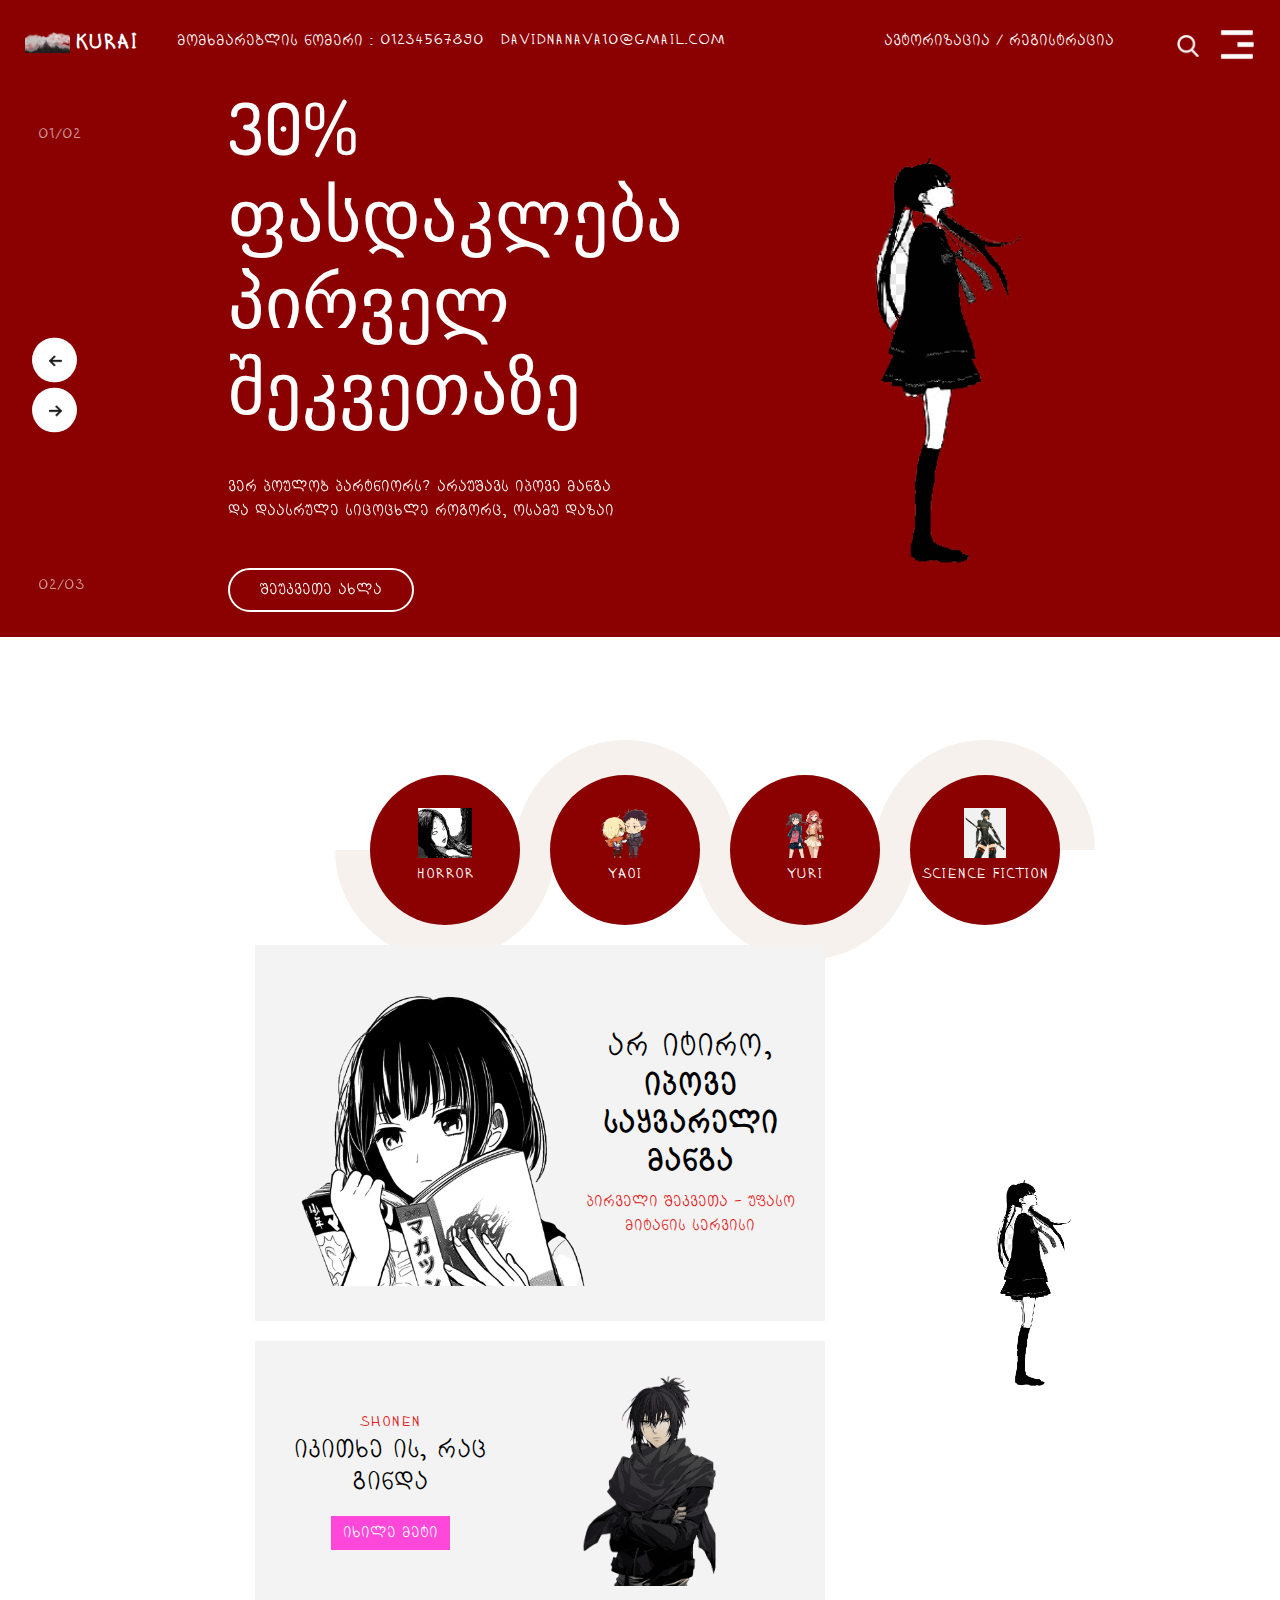
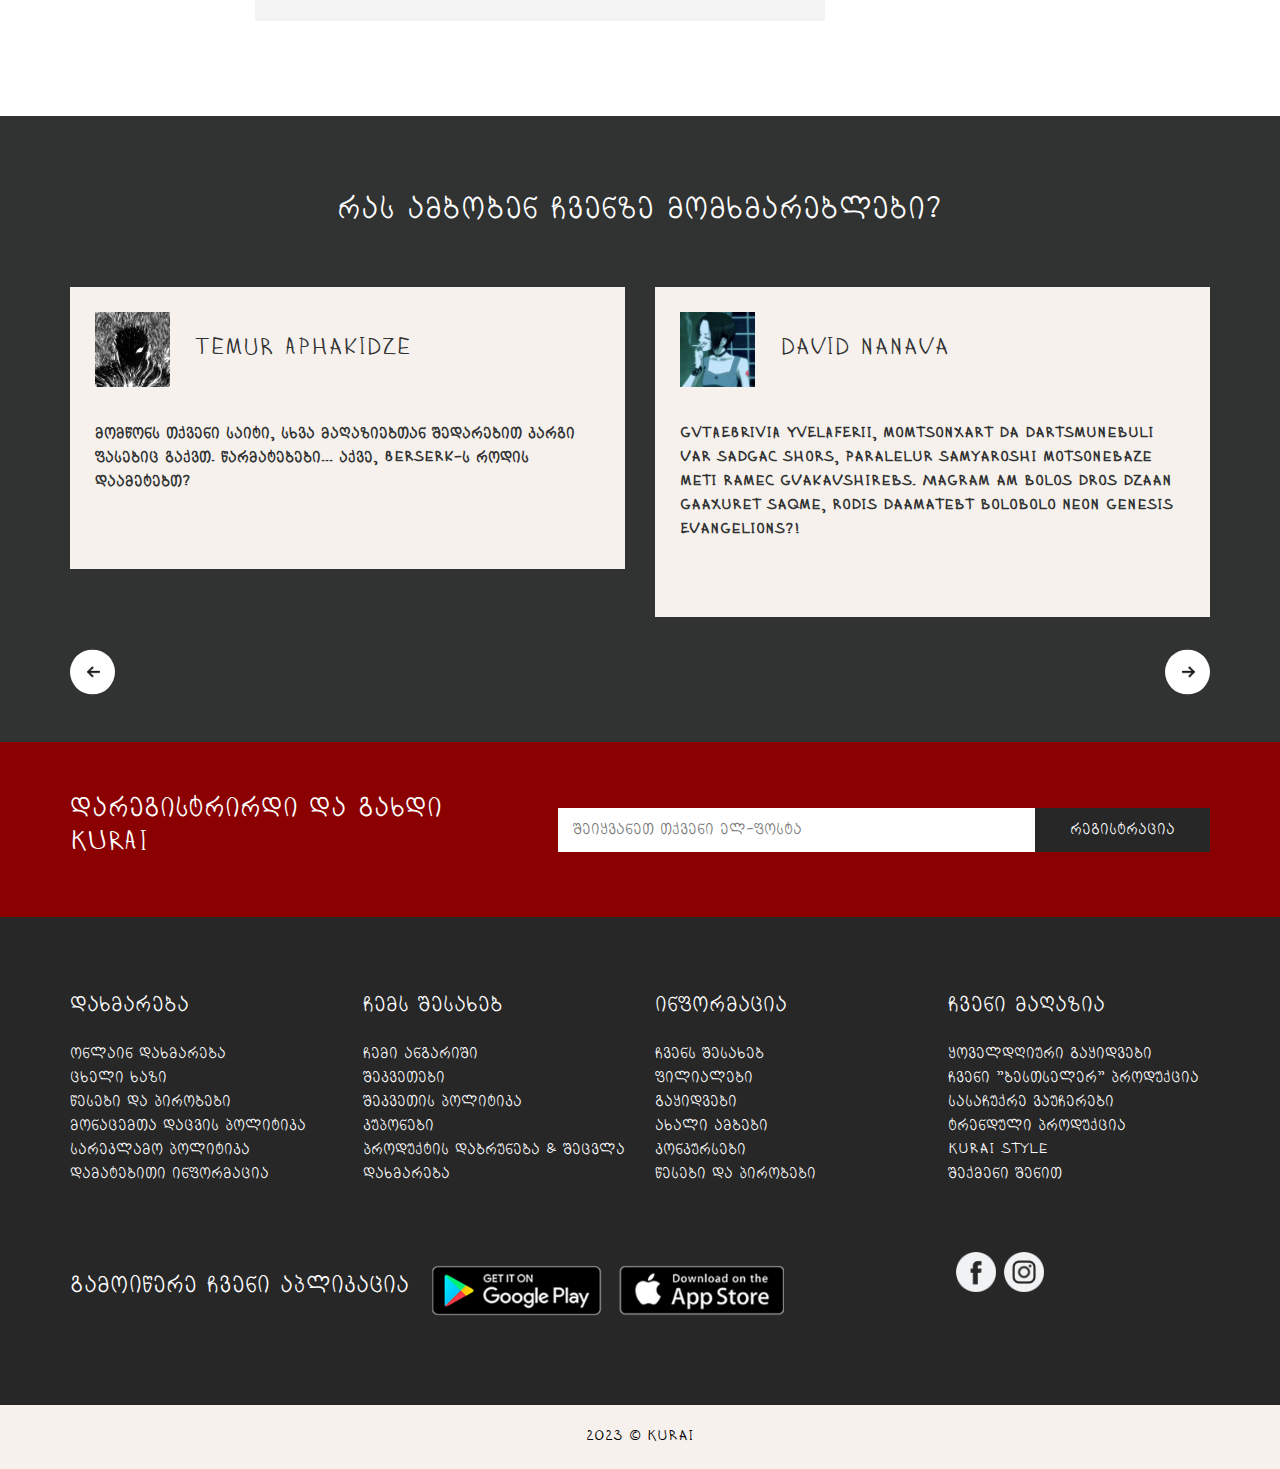
<file: index.html>
<!DOCTYPE html>
<html>
  <head>
    <!-- Basic -->
    <meta charset="utf-8" />
    <meta http-equiv="X-UA-Compatible" content="IE=edge" />
    <!-- Mobile Metas -->
    <meta
      name="viewport"
      content="width=device-width, initial-scale=1, shrink-to-fit=no"
    />
    <!-- Site Metas -->
    <meta name="keywords" content="" />
    <meta name="description" content="" />
    <meta name="author" content="" />

    <link rel="icon" href="images/logo.png" />

    <title>Kurai</title>

    <!-- bootstrap core css -->
    <link rel="stylesheet" type="text/css" href="css/bootstrap.css" />

    <!-- fonts style -->
    <link
      href="https://fonts.googleapis.com/css?family=Dosis:400,500|Poppins:400,700&display=swap"
      rel="stylesheet"
    />
    <!-- Custom styles for this template -->
    <link href="css/style.css" rel="stylesheet" />
    <!-- responsive style -->
    <link href="css/responsive.css" rel="stylesheet" />
  </head>

  <body>
    <div class="hero_area">
      <!-- header section strats -->
      <header class="header_section">
        <div class="container-fluid">
          <nav class="navbar navbar-expand-lg custom_nav-container">
            <a class="navbar-brand" href="index.html">
              <img src="images/logo.png" alt="" /><span> Kurai </span>
            </a>

            <div class="navbar-collapse" id="">
              <div class="container">
                <div class="mr-auto flex-column flex-lg-row align-items-center">
                  <ul class="navbar-nav justify-content-between">
                    <div class="d-none d-lg-flex">
                      <li class="nav-item">
                        <a class="nav-link" href="fruit.html">
                          მომხმარებლის ნომერი : 01234567890</a
                        >
                      </li>
                      <li class="nav-item">
                        <a class="nav-link" href="service.html">
                          davidnanava10@gmail.com
                        </a>
                      </li>
                    </div>
                    <div class="d-none d-lg-flex">
                      <li class="nav-item">
                        <a class="nav-link" href="contact.html">
                          ავტორიზაცია / რეგისტრაცია
                        </a>
                      </li>
                      <form class="form-inline my-2 ml-5 mb-3 mb-lg-0">
                        <button
                          class="btn my-2 my-sm-0 nav_search-btn"
                          type="submit"
                        ></button>
                      </form>
                    </div>
                  </ul>
                </div>
              </div>

              <div class="custom_menu-btn">
                <button onclick="openNav()"></button>
              </div>
              <div id="myNav" class="overlay">
                <a
                  href="javascript:void(0)"
                  class="closebtn"
                  onclick="closeNav()"
                  >&times;</a
                >
                <div class="overlay-content">
                  <a href="index.html">მთავარი</a>
                  <a href="product.html">პროდუქტები</a>
                </div>
              </div>
            </div>
          </nav>
        </div>
      </header>

      <section class="slider_section position-relative">
        <div
          id="carouselExampleControls"
          class="carousel slide"
          data-ride="carousel"
        >
          <div class="carousel-inner">
            <div class="carousel-item active">
              <div class="slider_item-box">
                <div class="slider_item-container">
                  <div class="container-fluid">
                    <div class="row">
                      <div class="offset-md-2 col-md-4">
                        <div class="slider_item-detail">
                          <div>
                            <h2 class="slider_heading">
                              30% ფასდაკლება <br />
                              პირველ შეკვეთაზე
                            </h2>
                            <p>
                              ვერ პოულობ პარტნიორს? არაუშავს იპოვე მანგა და
                              დაასრულე სიცოცხლე როგორც, ოსამუ დაზაი
                            </p>
                            <div class="d-flex">
                              <a href="" class="slider_btn"> შეუკვეთე ახლა </a>
                            </div>
                          </div>
                        </div>
                      </div>
                      <div class="col-md-6">
                        <div class="hero_img-box">
                          <img src="images/hero.png" alt="" />
                        </div>
                      </div>
                    </div>
                  </div>
                </div>
              </div>
            </div>
            <div class="carousel-item">
              <div class="slider_item-box">
                <div class="slider_item-container">
                  <div class="container-fluid">
                    <div class="row">
                      <div class="offset-md-2 col-md-4">
                        <div class="slider_item-detail">
                          <div>
                            <h2 class="slider_heading">
                              30% ფასდაკლება <br />
                              პირველ შეკვეთაზე
                            </h2>
                            <p>
                              ყოველ მესამე შენაძენზე მიიღე სასაჩუქრე ვაუჩერი
                            </p>
                            <div class="d-flex">
                              <a href="" class="slider_btn"> შეუკვეთე ახლა </a>
                            </div>
                          </div>
                        </div>
                      </div>
                      <div class="col-md-6">
                        <div class="hero_img-box">
                          <img src="images/hero.png" alt="" />
                        </div>
                      </div>
                    </div>
                  </div>
                </div>
              </div>
            </div>
            <div class="carousel-item">
              <div class="slider_item-box">
                <div class="slider_item-container">
                  <div class="container-fluid">
                    <div class="row">
                      <div class="offset-md-2 col-md-4">
                        <div class="slider_item-detail">
                          <div>
                            <h2 class="slider_heading">
                              30% ფასდაკლება <br />
                              პირველ შეკვეთაზე
                            </h2>
                            <p>
                              მანგა & ანიმე
                              <del>ბავშვებისთვისაა</del> ზრდასრულთა ჟანრია
                            </p>
                            <div class="d-flex">
                              <a href="" class="slider_btn"> შეუკვეთე ახლა </a>
                            </div>
                          </div>
                        </div>
                      </div>
                      <div class="col-md-6">
                        <div class="hero_img-box">
                          <img src="images/hero.png" alt="" />
                        </div>
                      </div>
                    </div>
                  </div>
                </div>
              </div>
            </div>
          </div>
          <a
            class="carousel-control-prev"
            href="#carouselExampleControls"
            role="button"
            data-slide="prev"
          >
            <span class="sr-only">Previous</span>
          </a>
          <a
            class="carousel-control-next"
            href="#carouselExampleControls"
            role="button"
            data-slide="next"
          >
            <span class="sr-only">Next</span>
          </a>
        </div>
      </section>
    </div>
    <main style="max-width: 1200px; margin: auto">
      <!-- detail section -->
      <section class="detail_section">
        <div class="container-fluid">
          <div class="row">
            <div class="col-lg-3">
              <!--           <div class="detail_img-box">
              <img src="images/detail.png" alt="" class="w-100" />
            </div> -->
            </div>
            <div class="col-lg-7">
              <div class="detail_container">
                <div class="detail-box d-box-1">
                  <a href="">
                    <div class="detail-content">
                      <img src="images/d-1.png" alt="" />
                      <h5>Horror</h5>
                    </div>
                  </a>
                </div>
                <div class="detail-box d-box-2">
                  <a href="">
                    <div class="detail-content">
                      <img src="images/d-2.png" alt="" />
                      <h5>Yaoi</h5>
                    </div>
                  </a>
                </div>
                <div class="detail-box d-box-3">
                  <a href="">
                    <div class="detail-content">
                      <img src="images/d-3.png" alt="" />
                      <h5>Yuri</h5>
                    </div>
                  </a>
                </div>
                <div class="detail-box d-box-4">
                  <a href="">
                    <div class="detail-content">
                      <img src="images/d-4.png" alt="" />
                      <h5>Science Fiction</h5>
                    </div>
                  </a>
                </div>
              </div>
            </div>
          </div>
        </div>
      </section>

      <section class="find_section layout_padding-bottom">
        <div class="container-fluid">
          <div class="row">
            <div class="col-lg-6 col-md-8 offset-md-2">
              <div class="find_container">
                <div class="row">
                  <div class="col-sm-6">
                    <div class="find_container-img">
                      <img
                        src="images/find-img.png"
                        alt="გოგონა კითხულობს მანგას"
                      />
                    </div>
                  </div>
                  <div class="col-sm-6">
                    <h3>
                      არ იტირო,
                      <b
                        >იპოვე საყვარელი <br />
                        მანგა
                      </b>
                    </h3>
                    <p>პირველი შეკვეთა - უფასო მიტანის სერვისი</p>
                  </div>
                </div>
              </div>
              <div class="shop_container">
                <div class="row">
                  <div class="col-sm-6">
                    <p>Shonen</p>
                    <h3>იკითხე ის, რაც გინდა</h3>
                    <div>
                      <a href=""> იხილე მეტი </a>
                    </div>
                  </div>
                  <div class="col-sm-6">
                    <div class="shoe_img-box">
                      <img src="images/shoes.png" alt="შონენ გამოსახულება" />
                    </div>
                  </div>
                </div>
              </div>
            </div>
            <div class="col-md-4">
              <div class="find_img-box">
                <img src="images/find-hero.png" alt="გოგონა მანგიდან" />
              </div>
            </div>
          </div>
        </div>
      </section>
    </main>

    <section class="client_section layout_padding">
      <div class="container">
        <h2>რას ამბობენ ჩვენზე მომხმარებლები?</h2>
        <div
          id="carouselExample2Controls"
          class="carousel slide"
          data-ride="carousel"
        >
          <div class="carousel-inner">
            <div class="carousel-item active">
              <div class="row layout_padding2">
                <div class="col-md-6">
                  <div class="client_box">
                    <div class="client_id-box">
                      <div class="client_img-box">
                        <img
                          src="images/cl1.png"
                          alt="მომხმარებლის ფოტოსურათი"
                        />
                      </div>
                      <h4>Temur Aphakidze</h4>
                    </div>
                    <div class="client_detail">
                      <p>
                        მომწონს თქვენი საიტი, სხვა მაღაზიებთან შედარებით კარგი
                        ფასებიც გაქვთ. წარმატებები... აქვე, Berserk-ს როდის
                        დაამეტებთ?
                      </p>
                    </div>
                  </div>
                </div>
                <div class="col-md-6">
                  <div class="client_box">
                    <div class="client_id-box">
                      <div class="client_img-box">
                        <img
                          src="images/cl2.jpg"
                          alt="მომხმარებლის ფოტოსურათი"
                        />
                      </div>
                      <h4>David Nanava</h4>
                    </div>
                    <div class="client_detail">
                      <p>
                        GVTAEBRIVIA YVELAFERII, momtsonxart da dartsmunebuli var
                        sadgac shors, paralelur samyaroshi motsonebaze meti
                        ramec gvakavshirebs. Magram am bolos dros dzaan gaaxuret
                        saqme, rodis daamatebt bolobolo Neon Genesis
                        Evangelions?!
                      </p>
                    </div>
                  </div>
                </div>
              </div>
            </div>
            <div class="carousel-item">
              <div class="row layout_padding2">
                <div class="col-md-6">
                  <div class="client_box">
                    <div class="client_id-box">
                      <div class="client_img-box">
                        <img
                          src="images/cl3.jpg"
                          alt="მომხმარებლის ფოტოსურათი"
                        />
                      </div>
                      <h4>Giorgi Apkhadze</h4>
                    </div>
                    <div class="client_detail">
                      <p>
                        ესეიგი, საიტი ნორმალურია, მაგრამ ერთი პრობლება: 3 დღეში
                        უნდა ჩამომსვლოდა spy x family და 4 დღეში, მეუბნებიან
                        უშუქუობის გამო ხარვეზი იყოო შეკვეთისას მიღებისას და
                        გთხოვთ თავიდან დააფიქსოროთ შეკვეთა... ესეიგი თავიდან
                        შევუკვეთე და მერე ვიღაც ტიპი მირეკავს ადმინი ვარო თუ
                        რაღაც და შევარდნაძეს აგინებს... ნუ საბოლოოდ მივიღე
                        მანგა, წარმატებები!
                      </p>
                    </div>
                  </div>
                </div>
                <div class="col-md-6">
                  <div class="client_box">
                    <div class="client_id-box">
                      <div class="client_img-box">
                        <img
                          src="images/cl4.jpg"
                          alt="მომხმარებლის ფოტოსურათი"
                        />
                      </div>
                      <h4>Asuka is impulsive</h4>
                    </div>
                    <div class="client_detail">
                      <p>
                        ძაალიან კარგი საიტია, კმაყოფილი ვარ თქვენი მომსახურებით,
                        ყველანაირად. მადლობა!
                      </p>
                    </div>
                  </div>
                </div>
              </div>
            </div>
            <div class="carousel-item">
              <div class="row layout_padding2">
                <div class="col-md-6">
                  <div class="client_box">
                    <div class="client_id-box">
                      <div class="client_img-box">
                        <img
                          src="images/cl5.jpg"
                          alt="მომხმარებლის ფოტოსურათი"
                        />
                      </div>
                      <h4>Salome Verulidze</h4>
                    </div>
                    <div class="client_detail">
                      <p>
                        ყველაზე სანდო ონლაინ მაღაზია 🙏 წიგნები ძალიან კარგი
                        ხარისხისაა. ვიზუალიც ზუსტად ისეთია, როგორიც ფოტოზე ჩანს
                        ❤ დიდი მადლობა შრომისთვის...
                      </p>
                    </div>
                  </div>
                </div>
                <div class="col-md-6">
                  <div class="client_box">
                    <div class="client_id-box">
                      <div class="client_img-box">
                        <img
                          src="images/cl6.jpg"
                          alt="მომხმარებლის ფოტოსურათი"
                        />
                      </div>
                      <h4>Sandro Putkaradze</h4>
                    </div>
                    <div class="client_detail">
                      <p>
                        ფასის შესაბამისი ხარისხი და მომსახურება ❤ ძალიან
                        მომეწონა მანგა 😊. მადლობა ❤ ❤ ❤ ცალკე მინდა აღვნიშნო
                        რომ ძალიან მაგარი სერვისი გაქვთ. ის ოპერატორი გოგო
                        ძალიან საყვარელია, სწრაფად და ძალიან ზრდილობიანად გამცა
                        პასუხი ყველა ჩემს კითხვაზე 😍 P.S. ველოდები ჰენტაის ახალ
                        კოლექციას
                      </p>
                    </div>
                  </div>
                </div>
              </div>
            </div>
          </div>
          <a
            class="carousel-control-prev"
            href="#carouselExample2Controls"
            role="button"
            data-slide="prev"
          >
            <span class="sr-only">Previous</span>
          </a>
          <a
            class="carousel-control-next"
            href="#carouselExample2Controls"
            role="button"
            data-slide="next"
          >
            <span class="sr-only">Next</span>
          </a>
        </div>
      </div>
    </section>

    <section class="sign_section layout_padding2">
      <div class="container">
        <div class="row">
          <div class="col-md-5">
            <h3>დარეგისტრირდი და გახდი Kurai</h3>
          </div>
          <div class="col-md-7">
            <form action="">
              <input type="email" placeholder="შეიყვანეთ თქვენი ელ-ფოსტა" />
              <button>რეგისტრაცია</button>
            </form>
          </div>
        </div>
      </div>
    </section>

    <section class="info_section layout_padding">
      <div class="container links_container">
        <div class="row">
          <div class="col-md-3">
            <h3>დახმარება</h3>
            <ul>
              <li>
                <a href=""> ონლაინ დახმარება </a>
              </li>
              <li>
                <a href=""> ცხელი ხაზი </a>
              </li>
              <li>
                <a href=""> წესები და პირობები </a>
              </li>
              <li>
                <a href=""> მონაცემთა დაცვის პოლიტიკა </a>
              </li>
              <li>
                <a href=""> სარეკლამო პოლიტიკა </a>
              </li>
              <li>
                <a href=""> დამატებითი ინფორმაცია </a>
              </li>
            </ul>
          </div>
          <div class="col-md-3">
            <h3>ჩემს შესახებ</h3>
            <ul>
              <li>
                <a href=""> ჩემი ანგარიში </a>
              </li>
              <li>
                <a href=""> შეკვეთები </a>
              </li>
              <li>
                <a href=""> შეკვეთის პოლიტიკა </a>
              </li>
              <li>
                <a href=""> კუპონები </a>
              </li>
              <li>
                <a href=""> პროდუქტის დაბრუნება & შეცვლა </a>
              </li>
              <li>
                <a href=""> დახმარება </a>
              </li>
            </ul>
          </div>
          <div class="col-md-3">
            <h3>ინფორმაცია</h3>
            <ul>
              <li>
                <a href=""> ჩვენს შესახებ </a>
              </li>
              <li>
                <a href=""> ფილიალები </a>
              </li>
              <li>
                <a href=""> გაყიდვები </a>
              </li>
              <li>
                <a href=""> ახალი ამბები </a>
              </li>
              <li>
                <a href=""> კონკურსები </a>
              </li>
              <li>
                <a href=""> წესები და პირობები </a>
              </li>
            </ul>
          </div>
          <div class="col-md-3">
            <h3>ჩვენი მაღაზია</h3>
            <ul>
              <li>
                <a href=""> ყოველდღიური გაყიდვები </a>
              </li>
              <li>
                <a href=""> ჩვენი "ბესთსელერ" პროდუქცია </a>
              </li>
              <li>
                <a href=""> სასაჩუქრე ვაუჩერები </a>
              </li>
              <li>
                <a href=""> ტრენდული პროდუქცია </a>
              </li>
              <li>
                <a href=""> Kurai Style </a>
              </li>
              <li>
                <a href=""> შექმენი შენით </a>
              </li>
            </ul>
          </div>
        </div>
      </div>
      <div class="container">
        <div class="follow_container">
          <div class="row">
            <div class="col-md-9">
              <div class="app_container">
                <h3>გამოიწერე ჩვენი აპლიკაცია</h3>
                <div>
                  <img src="images/google-play.png" alt="google play icon" />
                  <img src="images/apple-store.png" alt="apple store icon" />
                </div>
              </div>
            </div>
            <div class="col-md-3">
              <div class="info_social">
                <div>
                  <a href="https://www.facebook.com/Kurai-100639472710845">
                    <img src="images/fb.png" alt="facebook's icon" />
                  </a>
                </div>
                <div>
                  <a href="https://www.instagram.com/dagdaganiofficial/">
                    <img src="images/instagram.png" alt="instagram's icon" />
                  </a>
                </div>
                <div>
                  <iframe
                    src="https://www.facebook.com/plugins/page.php?href=https%3A%2F%2Fwww.facebook.com%2FKurai-100639472710845&tabs=timeline&width=180&height=70&small_header=true&adapt_container_width=true&hide_cover=false&show_facepile=true&appId"
                    width="180"
                    height="70"
                    style="border: none; overflow: hidden"
                    scrolling="no"
                    frameborder="0"
                    allowfullscreen="true"
                    allow="autoplay; clipboard-write; encrypted-media; picture-in-picture; web-share"
                  ></iframe>
                </div>
              </div>
            </div>
          </div>
        </div>
      </div>
    </section>

    <section class="container-fluid footer_section">
      <p>2023 &copy; Kurai</p>
    </section>
    <!-- footer section -->

    <script type="text/javascript" src="js/jquery-3.4.1.min.js"></script>
    <script type="text/javascript" src="js/bootstrap.js"></script>

    <script>
      function openNav() {
        document.getElementById("myNav").style.width = "100%";
      }

      function closeNav() {
        document.getElementById("myNav").style.width = "0%";
      }
    </script>
  </body>
</html>
</file>
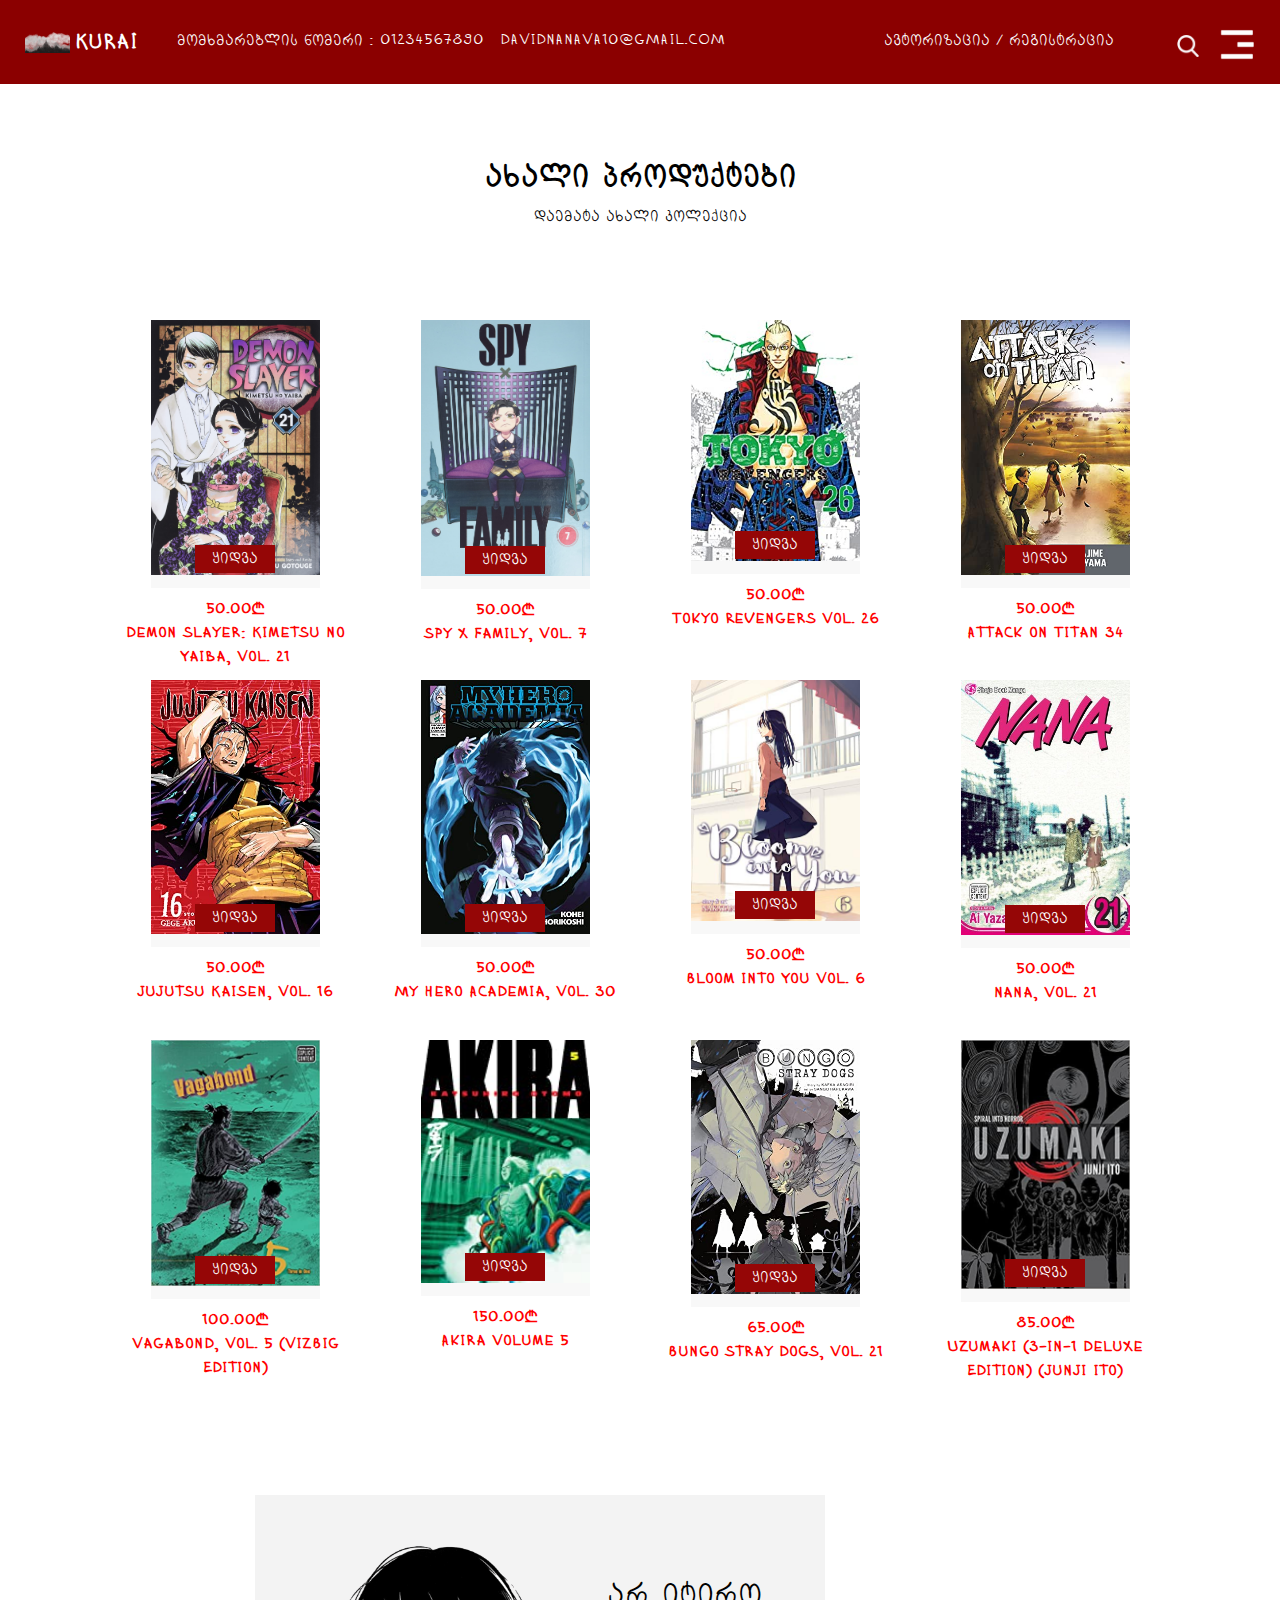
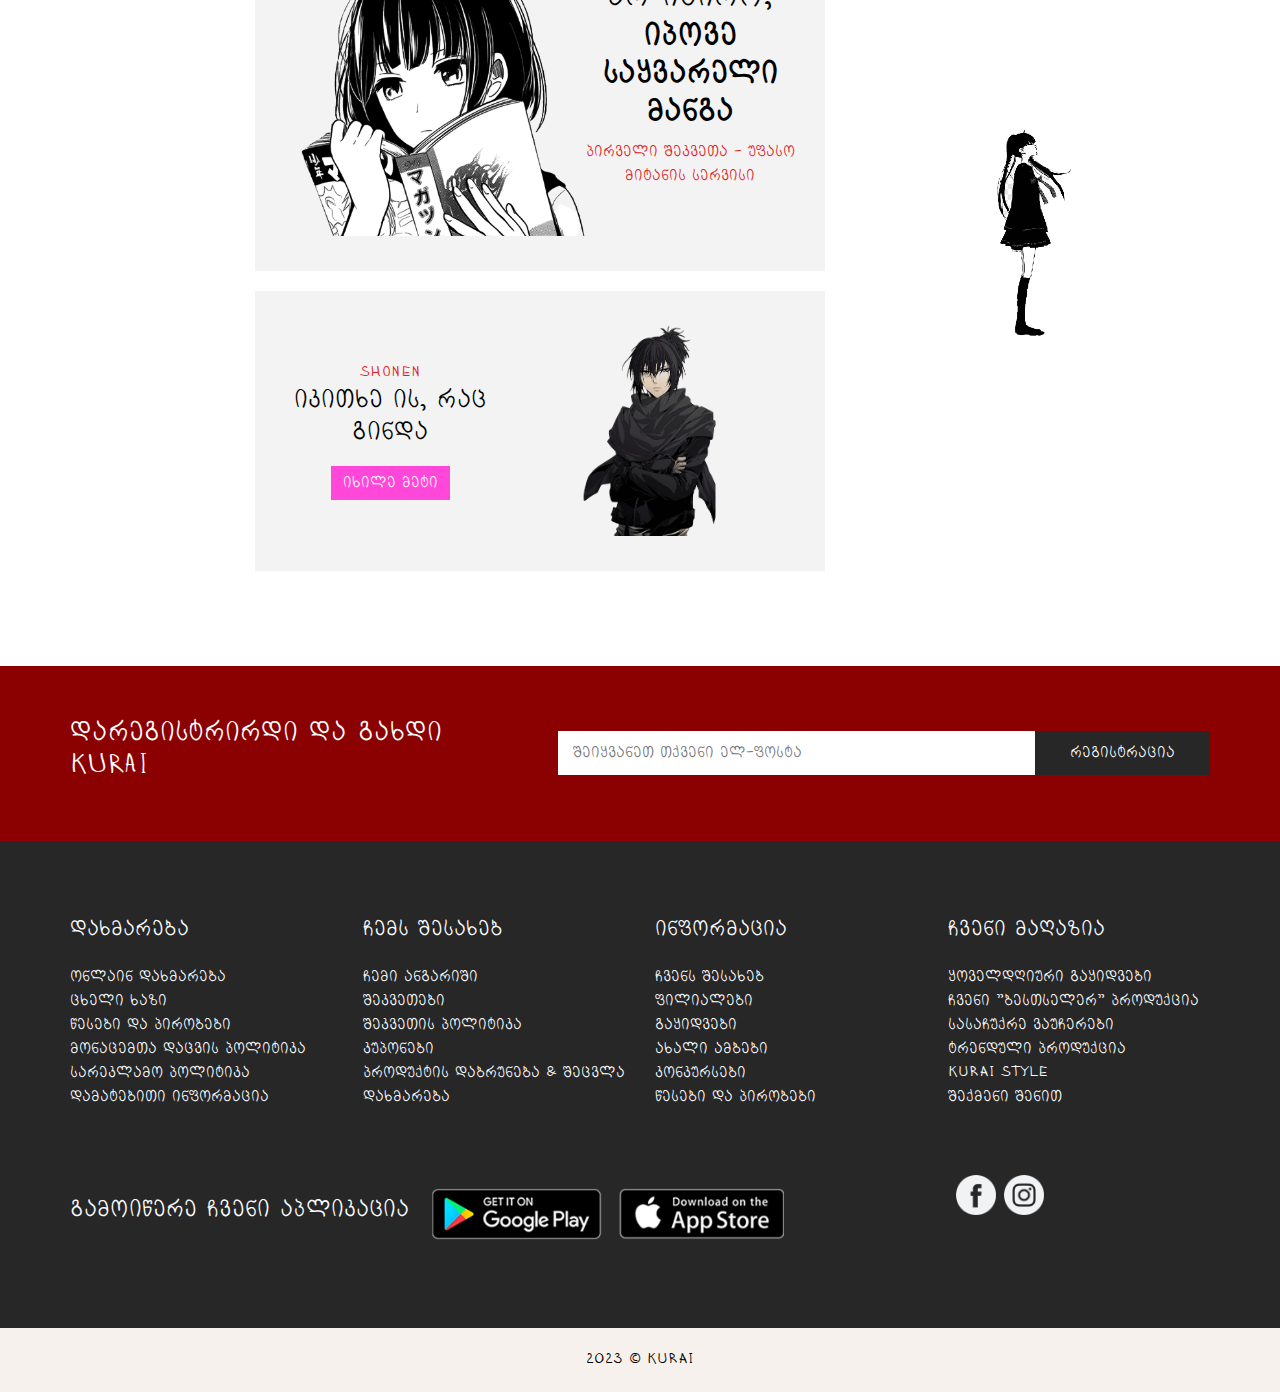
<file: product.html>
<!DOCTYPE html>
<html>
  <head>
    <!-- Basic -->
    <meta charset="utf-8" />
    <meta http-equiv="X-UA-Compatible" content="IE=edge" />
    <!-- Mobile Metas -->
    <meta
      name="viewport"
      content="width=device-width, initial-scale=1, shrink-to-fit=no"
    />
    <!-- Site Metas -->
    <meta name="keywords" content="" />
    <meta name="description" content="" />
    <meta name="author" content="" />

    <link rel="icon" href="images/logo.png" />

    <title>Kurai</title>

    <!-- bootstrap core css -->
    <link rel="stylesheet" type="text/css" href="css/bootstrap.css" />

    <!-- fonts style -->
    <link
      href="https://fonts.googleapis.com/css?family=Dosis:400,500|Poppins:400,700&display=swap"
      rel="stylesheet"
    />
    <!-- Custom styles for this template -->
    <link href="css/style.css" rel="stylesheet" />
    <!-- responsive style -->
    <link href="css/responsive.css" rel="stylesheet" />
  </head>

  <body class="sub_page">
    <div class="hero_area">
      <!-- header section strats -->
      <header class="header_section">
        <div class="container-fluid">
          <nav class="navbar navbar-expand-lg custom_nav-container">
            <a class="navbar-brand" href="index.html">
              <img src="images/logo.png" alt="" /><span> Kurai </span>
            </a>

            <div class="navbar-collapse" id="">
              <div class="container">
                <div class="mr-auto flex-column flex-lg-row align-items-center">
                  <ul class="navbar-nav justify-content-between">
                    <div class="d-none d-lg-flex">
                      <li class="nav-item">
                        <a class="nav-link" href="fruit.html">
                          მომხმარებლის ნომერი : 01234567890</a
                        >
                      </li>
                      <li class="nav-item">
                        <a class="nav-link" href="service.html">
                          davidnanava10@gmail.com
                        </a>
                      </li>
                    </div>
                    <div class="d-none d-lg-flex">
                      <li class="nav-item">
                        <a class="nav-link" href="contact.html">
                          ავტორიზაცია / რეგისტრაცია
                        </a>
                      </li>
                      <form class="form-inline my-2 ml-5 mb-3 mb-lg-0">
                        <button
                          class="btn my-2 my-sm-0 nav_search-btn"
                          type="submit"
                        ></button>
                      </form>
                    </div>
                  </ul>
                </div>
              </div>

              <div class="custom_menu-btn">
                <button onclick="openNav()"></button>
              </div>
              <div id="myNav" class="overlay">
                <a
                  href="javascript:void(0)"
                  class="closebtn"
                  onclick="closeNav()"
                  >&times;</a
                >
                <div class="overlay-content">
                  <a href="index.html">მთავარი</a>
                  <a href="product.html">პროდუქტები</a>
                </div>
              </div>
            </div>
          </nav>
        </div>
      </header>
      <!-- end header section -->
    </div>

    <!-- products section -->
    <section class="products_section">
      <div class="heading_container">
        <h2>ახალი პროდუქტები</h2>
        <p>დაემატა ახალი კოლექცია</p>
      </div>
      <div class="container layout_padding">
        <div class="product_container">
          <a href="">
            <div class="product_box">
              <div class="product_img-box">
                <img src="images/p1.jpg" alt="" />
                <span> ყიდვა </span>
              </div>
              <div class="product_detail-box">
                <span> 50.00₾ </span>
                <p>Demon Slayer: Kimetsu no Yaiba, Vol. 21</p>
              </div>
            </div>
          </a>
          <a href="">
            <div class="product_box">
              <div class="product_img-box">
                <img src="images/p2.jpg" alt="" />
                <span> ყიდვა </span>
              </div>
              <div class="product_detail-box">
                <span> 50.00₾ </span>
                <p>Spy x Family, Vol. 7</p>
              </div>
            </div>
          </a>
          <a href="">
            <div class="product_box">
              <div class="product_img-box">
                <img src="images/p3.jpg" alt="" />
                <span> ყიდვა </span>
              </div>
              <div class="product_detail-box">
                <span> 50.00₾ </span>
                <p>Tokyo Revengers Vol. 26</p>
              </div>
            </div>
          </a>
          <a href="">
            <div class="product_box">
              <div class="product_img-box">
                <img src="images/p4.jpg" alt="" />
                <span> ყიდვა </span>
              </div>
              <div class="product_detail-box">
                <span> 50.00₾ </span>
                <p>Attack on Titan 34</p>
              </div>
            </div>
          </a>
          <a href="">
            <div class="product_box">
              <div class="product_img-box">
                <img src="images/p5.jpg" alt="" />
                <span> ყიდვა </span>
              </div>
              <div class="product_detail-box">
                <span> 50.00₾ </span>
                <p>Jujutsu Kaisen, Vol. 16</p>
              </div>
            </div>
          </a>
          <a href="">
            <div class="product_box">
              <div class="product_img-box">
                <img src="images/p6.jpg" alt="" />
                <span> ყიდვა </span>
              </div>
              <div class="product_detail-box">
                <span> 50.00₾ </span>
                <p>My Hero Academia, Vol. 30</p>
              </div>
            </div>
          </a>
          <a href="">
            <div class="product_box">
              <div class="product_img-box">
                <img src="images/p7.jpg" alt="" />
                <span> ყიდვა </span>
              </div>
              <div class="product_detail-box">
                <span> 50.00₾ </span>
                <p>Bloom into You Vol. 6</p>
              </div>
            </div>
          </a>
          <a href="">
            <div class="product_box">
              <div class="product_img-box">
                <img src="images/p8.jpg" alt="" />
                <span> ყიდვა </span>
              </div>
              <div class="product_detail-box">
                <span> 50.00₾ </span>
                <p>Nana, Vol. 21</p>
              </div>
            </div>
          </a>
          <a href="">
            <div class="product_box">
              <div class="product_img-box">
                <img src="images/p9.jpg" alt="" />
                <span> ყიდვა </span>
              </div>
              <div class="product_detail-box">
                <span> 100.00₾ </span>
                <p>Vagabond, Vol. 5 (VIZBIG Edition)</p>
              </div>
            </div>
          </a>
          <a href="">
            <div class="product_box">
              <div class="product_img-box">
                <img src="images/p10.jpg" alt="" />
                <span> ყიდვა </span>
              </div>
              <div class="product_detail-box">
                <span> 150.00₾ </span>
                <p>Akira Volume 5</p>
              </div>
            </div>
          </a>
          <a href="">
            <div class="product_box">
              <div class="product_img-box">
                <img src="images/p11.jpg" alt="" />
                <span> ყიდვა </span>
              </div>
              <div class="product_detail-box">
                <span> 65.00₾ </span>
                <p>Bungo Stray Dogs, Vol. 21</p>
              </div>
            </div>
          </a>
          <a href="">
            <div class="product_box">
              <div class="product_img-box">
                <img src="images/p12.jpg" alt="" />
                <span> ყიდვა </span>
              </div>
              <div class="product_detail-box">
                <span> 85.00₾ </span>
                <p>Uzumaki (3-in-1 Deluxe Edition) (Junji Ito)</p>
              </div>
            </div>
          </a>
        </div>
      </div>
    </section>

    <!-- end products section -->

    <!-- find section -->
    <section
      class="find_section layout_padding-bottom"
      style="max-width: 1200px; margin: auto"
    >
      <div class="container-fluid">
        <div class="row">
          <div class="col-lg-6 col-md-8 offset-md-2">
            <div class="find_container">
              <div class="row">
                <div class="col-sm-6">
                  <div class="find_container-img">
                    <img
                      src="images/find-img.png"
                      alt="გოგონა კითხულობს მანგას"
                    />
                  </div>
                </div>
                <div class="col-sm-6">
                  <h3>
                    არ იტირო,
                    <b
                      >იპოვე საყვარელი <br />
                      მანგა
                    </b>
                  </h3>
                  <p>პირველი შეკვეთა - უფასო მიტანის სერვისი</p>
                </div>
              </div>
            </div>
            <div class="shop_container">
              <div class="row">
                <div class="col-sm-6">
                  <p>Shonen</p>
                  <h3>იკითხე ის, რაც გინდა</h3>
                  <div>
                    <a href=""> იხილე მეტი </a>
                  </div>
                </div>
                <div class="col-sm-6">
                  <div class="shoe_img-box">
                    <img src="images/shoes.png" alt="შონენ გამოსახულება" />
                  </div>
                </div>
              </div>
            </div>
          </div>
          <div class="col-md-4">
            <div class="find_img-box">
              <img src="images/find-hero.png" alt="ანიმე გოგონა" />
            </div>
          </div>
        </div>
      </div>
    </section>

    <!-- end find section -->

    <!-- sign section -->
    <section class="sign_section layout_padding2">
      <div class="container">
        <div class="row">
          <div class="col-md-5">
            <h3>დარეგისტრირდი და გახდი Kurai</h3>
          </div>
          <div class="col-md-7">
            <form action="">
              <input type="email" placeholder="შეიყვანეთ თქვენი ელ-ფოსტა" />
              <button>რეგისტრაცია</button>
            </form>
          </div>
        </div>
      </div>
    </section>

    <!-- end sign section -->

    <!-- info section -->
    <section class="info_section layout_padding">
      <div class="container links_container">
        <div class="row">
          <div class="col-md-3">
            <h3>დახმარება</h3>
            <ul>
              <li>
                <a href=""> ონლაინ დახმარება </a>
              </li>
              <li>
                <a href=""> ცხელი ხაზი </a>
              </li>
              <li>
                <a href=""> წესები და პირობები </a>
              </li>
              <li>
                <a href=""> მონაცემთა დაცვის პოლიტიკა </a>
              </li>
              <li>
                <a href=""> სარეკლამო პოლიტიკა </a>
              </li>
              <li>
                <a href=""> დამატებითი ინფორმაცია </a>
              </li>
            </ul>
          </div>
          <div class="col-md-3">
            <h3>ჩემს შესახებ</h3>
            <ul>
              <li>
                <a href=""> ჩემი ანგარიში </a>
              </li>
              <li>
                <a href=""> შეკვეთები </a>
              </li>
              <li>
                <a href=""> შეკვეთის პოლიტიკა </a>
              </li>
              <li>
                <a href=""> კუპონები </a>
              </li>
              <li>
                <a href=""> პროდუქტის დაბრუნება & შეცვლა </a>
              </li>
              <li>
                <a href=""> დახმარება </a>
              </li>
            </ul>
          </div>
          <div class="col-md-3">
            <h3>ინფორმაცია</h3>
            <ul>
              <li>
                <a href=""> ჩვენს შესახებ </a>
              </li>
              <li>
                <a href=""> ფილიალები </a>
              </li>
              <li>
                <a href=""> გაყიდვები </a>
              </li>
              <li>
                <a href=""> ახალი ამბები </a>
              </li>
              <li>
                <a href=""> კონკურსები </a>
              </li>
              <li>
                <a href=""> წესები და პირობები </a>
              </li>
            </ul>
          </div>
          <div class="col-md-3">
            <h3>ჩვენი მაღაზია</h3>
            <ul>
              <li>
                <a href=""> ყოველდღიური გაყიდვები </a>
              </li>
              <li>
                <a href=""> ჩვენი "ბესთსელერ" პროდუქცია </a>
              </li>
              <li>
                <a href=""> სასაჩუქრე ვაუჩერები </a>
              </li>
              <li>
                <a href=""> ტრენდული პროდუქცია </a>
              </li>
              <li>
                <a href=""> Kurai Style </a>
              </li>
              <li>
                <a href=""> შექმენი შენით </a>
              </li>
            </ul>
          </div>
        </div>
      </div>
      <div class="container">
        <div class="follow_container">
          <div class="row">
            <div class="col-md-9">
              <div class="app_container">
                <h3>გამოიწერე ჩვენი აპლიკაცია</h3>
                <div>
                  <img src="images/google-play.png" alt="google play icon" />
                  <img src="images/apple-store.png" alt="apple store icon" />
                </div>
              </div>
            </div>
            <div class="col-md-3">
              <div class="info_social">
                <div>
                  <a href="https://www.facebook.com/Kurai-100639472710845">
                    <img src="images/fb.png" alt="facebook's icon" />
                  </a>
                </div>
                <div>
                  <a href="https://www.instagram.com/dagdaganiofficial/">
                    <img src="images/instagram.png" alt="instagram's icon" />
                  </a>
                </div>
                <div>
                  <iframe
                    src="https://www.facebook.com/plugins/page.php?href=https%3A%2F%2Fwww.facebook.com%2FKurai-100639472710845&tabs=timeline&width=180&height=70&small_header=true&adapt_container_width=true&hide_cover=false&show_facepile=true&appId"
                    width="180"
                    height="70"
                    style="border: none; overflow: hidden"
                    scrolling="no"
                    frameborder="0"
                    allowfullscreen="true"
                    allow="autoplay; clipboard-write; encrypted-media; picture-in-picture; web-share"
                  ></iframe>
                </div>
              </div>
            </div>
          </div>
        </div>
      </div>
    </section>

    <!-- end info section -->

    <!-- footer section -->
    <section class="container-fluid footer_section">
      <p>2023 &copy; Kurai</p>
    </section>
    <!-- footer section -->

    <script type="text/javascript" src="js/jquery-3.4.1.min.js"></script>
    <script type="text/javascript" src="js/bootstrap.js"></script>

    <script>
      function openNav() {
        document.getElementById("myNav").style.width = "100%";
      }

      function closeNav() {
        document.getElementById("myNav").style.width = "0%";
      }
    </script>
  </body>
</html>
</file>
<file: css/style.css>
body {
  font-family: "ALK Life", sans-serif;
  color: #000000;
  background-color: #ffffff;
}

@font-face {
  font-family: "ALK Life";
  src: url("../fonts/alk-life-webfont.ttf");
}

.body-bg {
  background-size: cover;
  background-repeat: no-repeat;
}

.layout_padding {
  padding: 75px 0;
}

.layout_padding2 {
  padding: 50px 0;
}

.layout_padding2-top {
  padding-top: 50px;
}

.layout_padding2-bottom {
  padding-bottom: 50px;
}

.layout_padding-top {
  padding-top: 75px;
}

.layout_padding-bottom {
  padding-bottom: 75px;
}

/*header section*/
.hero_area {
  background-color: darkred;
}

.hero_area.sub_pages {
  height: auto;
}

.hero_area.sub_pages {
  height: auto;
}

.header_section {
}

.header_section .container-fluid {
  padding-right: 25px;
  padding-left: 25px;
}

.header_section .nav_container {
  margin: 0 auto;
}

.custom_nav-container.navbar-expand-lg .navbar-nav .nav-link img {
  width: 22px;
  margin-right: 15px;
}

.custom_nav-container.navbar-expand-lg .navbar-nav .nav-link {
  text-transform: uppercase;
  color: #fefefe;
  text-align: center;
}

.custom_menu-btn button {
  margin-top: 12px;
  width: 35px;
  height: 35px;
  outline: none;
  border: none;
  background-image: url(../images/menu.png);
  background-size: cover;
  background-repeat: no-repeat;
  background-color: transparent;
}

.overlay {
  height: 100%;
  width: 0;
  position: fixed;
  z-index: 1;
  top: 0;
  left: 0;
  background-color: rgb(0, 0, 0);
  background-color: rgba(0, 0, 0, 0.9);
  overflow-x: hidden;
  transition: 0.5s;
}

.overlay a.closebtn {
  display: flex;
  justify-content: center;
  align-items: center;
  width: 50px;
  height: 50px;
  border-radius: 100%;
  background-color: #fff;
  font-size: 40px;
  color: #000;
  position: absolute;
  top: 20px;
  right: 20px;
}

.overlay-content {
  position: relative;
  top: 25%;
  width: 100%;
  text-align: center;
  margin-top: 30px;
  display: flex;
  flex-direction: column;
  align-items: center;
}

.overlay-content a {
  text-decoration: none;
  font-size: 22px;
  color: #f1f1f1;
  display: block;
  transition: 0.3s;
  padding: 10px 20px;
  margin: 15px 0;
  text-decoration: none;
  font-size: 22px;
  color: #313232;
  display: block;
  transition: 0.3s;
  border: 1px solid #fff;
  color: #fff;
  background-color: transparent;

  z-index: 99;
}

.overlay-content a:hover {
  background-color: #fff;
  border: 1px solid transparent;
}

a,
a:hover,
a:focus {
  text-decoration: none;
}

a:hover,
a:focus {
  color: initial;
}

.btn,
.btn:focus {
  outline: none !important;
  box-shadow: none;
}

.custom_nav-container .nav_search-btn {
  background-image: url(../images/search-icon.png);
  background-size: 22px;
  background-repeat: no-repeat;
  background-position: center;
  width: 35px;
  height: 35px;
  padding: 0;
  border: none;
}

.navbar-brand {
  display: flex;
  align-items: center;
}

.navbar-brand img {
  width: 45px;
  margin-right: 5px;
}

.navbar-brand span {
  font-family: "ALK Life", sans-serif;
  font-size: 22px;
  font-weight: 700;
  color: #fefefe;
}

.custom_nav-container {
  z-index: 99999;
  padding: 15px 0;
}

.custom_nav-container .navbar-toggler {
  outline: none;
}

.custom_nav-container .navbar-toggler .navbar-toggler-icon {
  background-image: url(../images/menu.png);
  background-size: 55px;
}

/*end header section*/

/* slider section */

.slider_item-container .row .col-md-6 {
  padding: 0;
}

.prsnt {
  align-content: center;
  margin: auto;
  text-align: center;
}

.slider_item-container .row {
  align-items: center;
}

.slider_item-detail {
  color: #fefefe;
}

.slider_item-detail .slider_heading {
  font-weight: 500;
  font-size: 72px;
  font-family: "Dosis", sans-serif;
  text-transform: uppercase;
}

.slider_item-detail p {
  margin: 45px 0;
}

.slider_call-btn {
  display: inline-block;
  padding: 8px 20px;
  background-color: #edb040;
  color: #fefdfd;
  border-radius: 20px;
}

.slider_section #carouselExampleControls,
.carousel-inner,
.carousel-item {
  height: 100%;
}

.slider_section .carousel-control-prev,
.slider_section .carousel-control-next {
  position: absolute;
  left: 2.5%;
  width: 45px;
  height: 45px;
  border: none;
  border-radius: 100%;
  opacity: 1;
  background-repeat: no-repeat;
  background-size: 28px;
  background-position: center;
  background-color: #fff;
  transform: translateY(-50%);
}

.slider_section .carousel-control-prev:hover,
.slider_section .carousel-control-next:hover {
  background-color: #292727;
  background-size: 12px;
}

.slider_section .carousel-control-prev {
  top: 50%;
  background-image: url(../images/left-black-arrow.png);
}

.slider_section .carousel-control-next {
  top: 59%;
  background-image: url(../images/right-black-arrow.png);
}

.slider_section .carousel-control-prev:hover {
  background-image: url(../images/prev.png);
}

.slider_section .carousel-control-next:hover {
  background-image: url(../images/next.png);
}

.slider_section::before {
  content: "01/02";
  position: absolute;
  top: 7%;
  left: 3%;
  opacity: 0.6;
  color: #fefefe;
}

.slider_section::after {
  position: absolute;
  content: "02/03";
  bottom: 7%;
  left: 3%;
  opacity: 0.6;
  color: #fefefe;
}

.hero_img-box img {
  width: 100%;
}

.slider_btn {
  display: inline-block;
  color: #fefefe;
  border: 2px solid #fefeff;
  padding: 8px 30px;
  border-radius: 25px;
  margin-bottom: 25px;
}

.slider_btn:hover {
  background-color: #fefeff;
  color: #1e1f1f;
  border-color: transparent;
}

/* end slider section */

/* detail section */
.detail_section {
  padding-top: 45px;
}

.detail_container {
  display: flex;
  padding-top: 14%;
}

.detail-box {
  min-width: 150px;
  min-height: 150px;
  border-radius: 100%;
  display: flex;
  justify-content: center;
  align-items: center;
  margin: 0 15px;
}

.detail-box::before {
  content: "";
  position: absolute;
  width: 220px;
  height: 220px;
  top: auto;
  left: auto;
  background-color: #f6f1ed;
  z-index: -1;
  border-radius: 100%;
  transition: transform 1s;
  transform: rotate();
}

.detail-box.d-box-1::before,
.detail-box.d-box-3::before {
  clip: rect(110px, 220px, 220px, 0);
}

.detail-box:hover {
  cursor: pointer;
}

.detail-box:hover::before {
  transform: rotate(360deg);
}

.detail-box.d-box-2::before,
.detail-box.d-box-4::before {
  clip: rect(0, 220px, 110px, 0);
}

.detail-box h5 {
  font-size: 16px;
  color: #fefefe;
  margin-top: 7px;
}

.detail-box.d-box-1,
.detail-box.d-box-2,
.detail-box.d-box-3,
.detail-box.d-box-4 {
  background-color: darkred;
}

.detail-box .detail-content {
  display: flex;
  flex-direction: column;
  align-items: center;
}

.detail-box .detail-content img {
  height: 50px;
}

/* end detail section */

/* product section */
.products_section {
  margin-top: -90px;
}

.sub_page .products_section {
  margin-top: 75px;
}

.products_section .heading_container {
  display: flex;
  flex-direction: column;
  align-items: center;
}

.products_section .heading_container h2 {
  font-weight: bold;
  text-align: center;
}

.product_container {
  display: flex;
  justify-content: center;
  flex-wrap: wrap;
}

.product_box {
  width: 250px;
  height: 350px;
  display: flex;
  flex-direction: column;
  align-items: center;
  margin: 0 10px 10px 10px;
}

.product_img-box {
  display: flex;
  flex-direction: column;
  align-items: center;
  background-color: #f8f8f8;
}

.product_img-box img {
  width: 169px;
}

.product_img-box span {
  display: inline-block;
  background-color: #950606;
  color: #fefeff;
  padding: 2px 17px;
  margin-top: -30px;
  margin-bottom: 15px;
}

.product_detail-box {
  text-align: center;
  color: red;
  margin-top: 10px;
  font-weight: bolder;
}

/*.product_detail-box span {
  color: #0e7bfa;
}
*/
/* end product section */

/* find section */
.find_section {
  text-align: center;
}

.find_section img {
  width: 324px;
}

.find_section p {
  color: #e12121;
  margin: 0;
}

.find_container,
.shop_container {
  background-color: #f3f3f3;
  margin: 20px 0;
}

.find_section .row {
  align-items: center;
}

.find_container-img {
  padding: 35px 0 35px 40px;
}

.shoe_img-box {
  padding: 35px 35px 35px 0;
}

.shoe_img-box img {
  width: 85%;
}

.find_container h3 {
  font-size: 32px;
}

.shop_container h3 {
  font-size: 26px;
}

.shop_container a {
  display: inline-block;
  padding: 5px 12px;
  background-color: #ff47d9;
  color: #fefeff;
  margin-top: 10px;
}

/* end find section */

/* client section */
.client_section {
  background-color: #313232;
}

.client_section h2 {
  color: #fefefe;
  text-align: center;
}

.client_box {
  background-color: #f6f1ed;
  padding: 25px;
  color: #313232;
  font-weight: bold;
}

.client_id-box {
  display: flex;
  align-items: center;
}

.client_id-box .client_img-box {
  width: 75px;
  height: 75px;
  background-color: #313232;
  display: flex;
  justify-content: center;
}

.client_id-box .client_img-box img {
  height: 100%;
}

.client_id-box h4 {
  margin: 0;
  margin-left: 25px;
}

.client_detail {
  margin: 35px 0 50px 0;
}

.client_section .carousel-control-prev,
.client_section .carousel-control-next {
  position: absolute;
  top: initial;
  bottom: -50px;
  width: 45px;
  height: 45px;
  border: none;
  border-radius: 100%;
  opacity: 1;
  background-repeat: no-repeat;
  background-size: 28px;
  background-position: center;
  background-color: #fff;
  transform: translateY(-50%);
}

.client_section .carousel-control-prev:hover,
.client_section .carousel-control-next:hover {
  background-color: #292727;
  background-size: 12px;
}

.client_section .carousel-control-prev {
  left: 0;
  background-image: url(../images/left-black-arrow.png);
}

.client_section .carousel-control-next {
  right: 0;
  background-image: url(../images/right-black-arrow.png);
}

.client_section .carousel-control-prev:hover {
  background-image: url(../images/prev.png);
}

.client_section .carousel-control-next:hover {
  background-image: url(../images/next.png);
}

.item_container {
  background-color: #f3f3f3;
  text-align: center;
  padding: 25px;
  margin-top: 100px;
}

.item_container img {
  width: 100%;
}

.item_container .row {
  align-items: center;
}

.item_img-box {
  padding: 35px 35px 35px 0;
}

.item_img-box img {
  width: 85%;
}

.item_container h3 {
  font-size: 32px;
}

.item_container p {
  width: 80%;
  margin-left: auto;
  margin-right: auto;
}

.item_container a {
  display: inline-block;
  padding: 5px 12px;
  background-color: #ff47d9;
  color: #fefeff;
}

/* end client section */

/* sign section */
.sign_section {
  background-color: darkred;
  background-size: cover;
  background-repeat: no-repeat;
  color: #fefefe;
}

.sign_section h3 {
  text-transform: uppercase;
}

.sign_section .row {
  align-items: center;
}

.sign_section form {
  display: flex;
  justify-content: flex-end;
}

.sign_section form input {
  width: 75%;
  border: none;
  outline: none;
  padding: 10px 15px;
}

.sign_section form button {
  padding: 10px 35px;
  outline: none;
  border: none;
  background-color: #272727;
  color: #fefeff;
}

/* end sign section */

/* info section */
.info_section {
  background-color: #272727;
}

.links_container {
  color: #fefeff;
}

.links_container h3 {
  font-size: 22px;
  text-transform: uppercase;
}

.links_container ul {
  padding: 15px 0 0 0;
}

.links_container li {
  list-style-type: none;
}

.links_container li a {
  padding: 5px 0;
  color: #fefeff;
}

.follow_container {
  margin-top: 50px;
}

.follow_container .row {
  align-items: center;
}

.app_container {
  display: flex;
  align-items: center;
}

.app_container h3 {
  font-size: 24px;
  margin-right: 20px;
  color: #fefeff;
}

.app_container > div {
  display: flex;
  align-items: center;
}

.app_container img {
  width: 175px;
  margin-right: 10px;
}

.info_social {
  display: flex;
  justify-content: space-evenly;
  width: 150px;
}

.info_social img {
  width: 40px;
  margin-left: 8px;
}

.info_social iframe {
  margin-left: 8px;
}

/* end info section */

/* footer section*/

.footer_section {
  background-color: #f6f1ed;
  padding: 20px;
}

.footer_section p {
  color: #030000;
  margin: 0;
  text-align: center;
}

.footer_section a {
  color: #030000;
}

/* end footer section*/
</file>
<file: css/responsive.css>
@media (max-width: 1200px) {
    .products_section {
        margin-top: 45px;
    }
}

@media (max-width: 1120px) {
    .hero_area {
        height: auto;
    }

    .slider_item-detail {
        padding-top: 45px;
    }

}

@media (max-width: 992px) {
    .navbar-collapse {
        flex: 0;
    }

    .detail_img-box {
        width: 375px;
        margin: 0 auto;
    }

    .detail_section .col-lg-7 {
        display: flex;
        justify-content: center;
    }

    .detail_container {
        padding-top: 75px;
    }

    .sign_section form input {
        width: 65%;
    }
}


@media (max-width: 768px) {

    .slider_section .carousel-control-prev,
    .slider_section .carousel-control-next {
        display: none;
    }

    .slider_section::before,
    .slider_section::after {
        display: none;
    }

    .detail_container {
        flex-direction: column;
    }

    .detail-box.d-box-1::before,
    .detail-box.d-box-3::before {
        clip: rect(0px, 120px, 220px, 0);
    }

    .detail-box.d-box-2::before,
    .detail-box.d-box-4::before {
        clip: rect(0, 220px, 220px, 120px);
    }

    .detail-box {
        margin: 15px;
    }

    .detail-box:hover::before {
        transform: rotate(-360deg);
    }

    .client_box {
        margin-bottom: 25px;
    }

    .sign_section form {
        justify-content: flex-start;
    }

    .info_section .col-md-3 {
        text-align: center;
        padding-bottom: 25px;
    }

    .app_container {
        flex-direction: column;
    }

    .app_container>div {
        margin-top: 15px;
    }

    .info_social {
        width: 250px;
        margin: 0 auto;
        margin-top: 0px;
        margin-top: 50px;
    }
}

@media (max-width: 576px) {
    .slider_item-detail .slider_heading {
        font-size: 56px;
    }

    .find_container-img,
    .shoe_img-box {
        padding: 20px;
    }

    .shop_container .col-sm-6,
    .find_container .col-sm-6 {
        padding-bottom: 35px;
    }

    .shop_container .row {
        flex-direction: column-reverse;
    }

}

@media (max-width: 480px) {
    .detail_img-box {
        width: 100%;
    }
}

@media (max-width: 420px) {
    .sign_section form {
        flex-direction: column;
        align-items: flex-start;
    }

    .sign_section form input {
        width: 100%;
    }

    .app_container h3 {
        font-size: 20px;

    }

    .app_container>div {
        flex-direction: column;
    }

    .app_container img:not(:last-child) {
        margin-bottom: 10px;
    }
}

@media (max-width: 360px) {
    .slider_item-detail .slider_heading {
        font-size: 48px;
    }
}

@media (min-width: 1200px) {
    .container {
        max-width: 1170px;
    }

}
</file>
